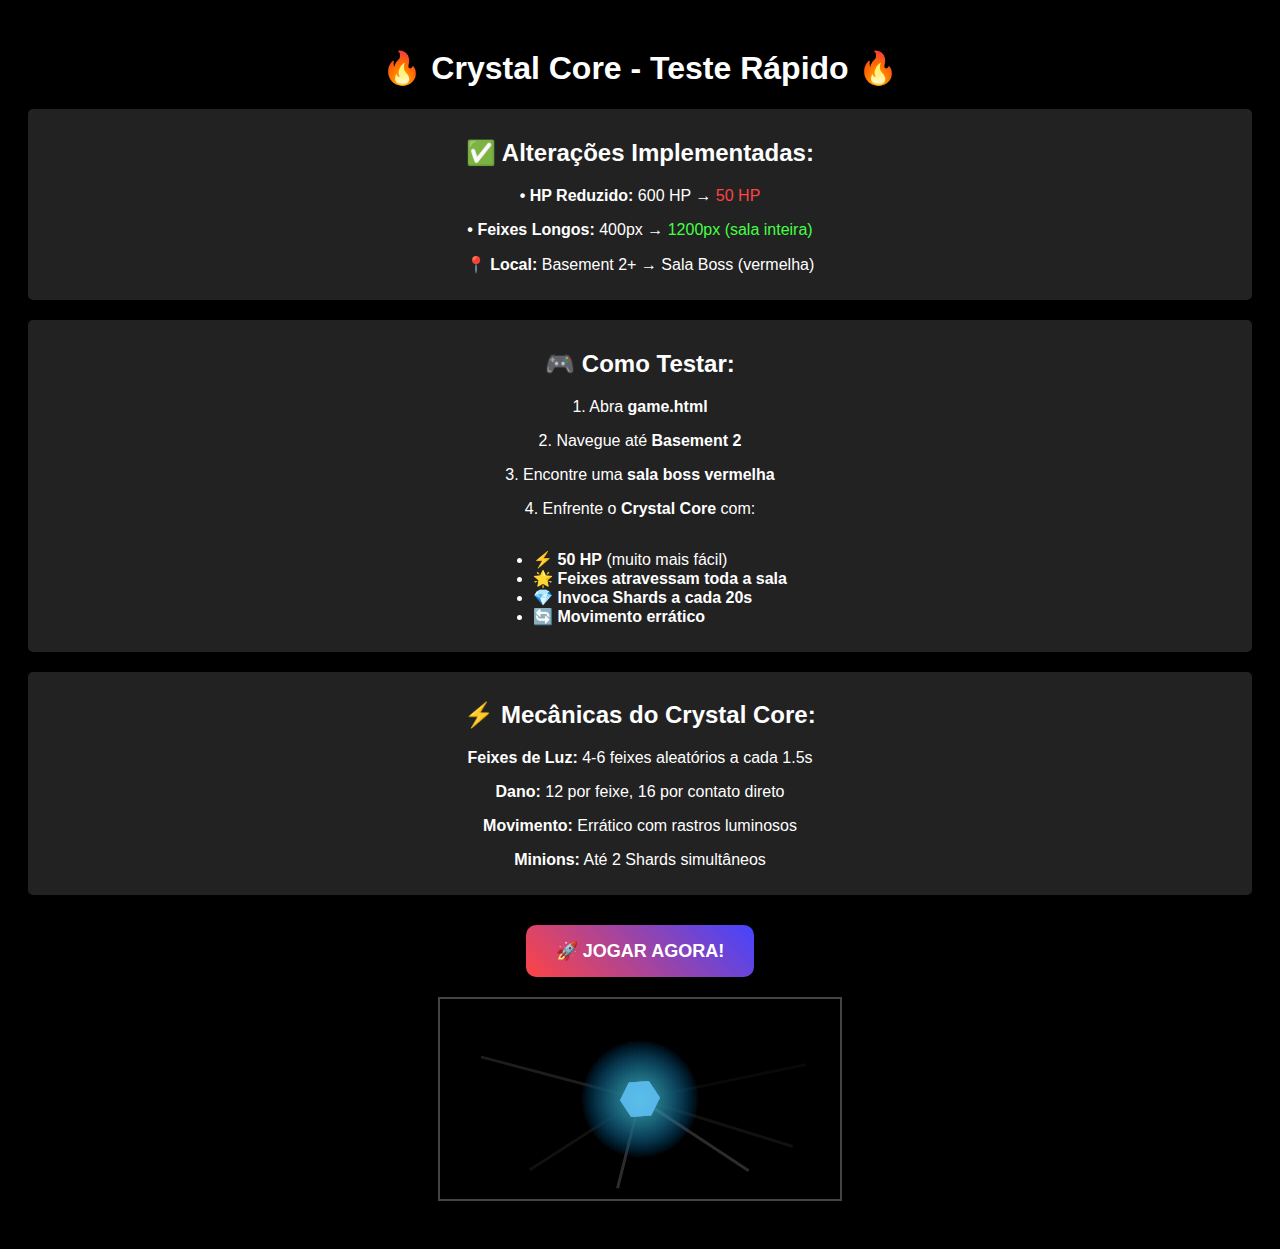
<file: test-crystal-core.html>
<!DOCTYPE html>
<html lang="pt-BR">
<head>
    <meta charset="UTF-8">
    <meta name="viewport" content="width=1150, initial-scale=1.0">
    <title>Teste Crystal Core - 50 HP + Feixes Longos</title>
    <style>
        body {
            background: #000;
            color: #fff;
            font-family: Arial, sans-serif;
            text-align: center;
            padding: 20px;
        }
        canvas {
            border: 2px solid #444;
            background: #111;
        }
        .info {
            margin: 20px 0;
            padding: 10px;
            background: #222;
            border-radius: 5px;
        }
    </style>
</head>
<body>
    <h1>🔥 Crystal Core - Teste Rápido 🔥</h1>
    
    <div class="info">
        <h2>✅ Alterações Implementadas:</h2>
        <p><strong>• HP Reduzido:</strong> 600 HP → <span style="color: #ff4444;">50 HP</span></p>
        <p><strong>• Feixes Longos:</strong> 400px → <span style="color: #44ff44;">1200px (sala inteira)</span></p>
        <p><strong>📍 Local:</strong> Basement 2+ → Sala Boss (vermelha)</p>
    </div>

    <div class="info">
        <h2>🎮 Como Testar:</h2>
        <p>1. Abra <strong>game.html</strong></p>
        <p>2. Navegue até <strong>Basement 2</strong></p>
        <p>3. Encontre uma <strong>sala boss vermelha</strong></p>
        <p>4. Enfrente o <strong>Crystal Core</strong> com:</p>
        <ul style="text-align: left; display: inline-block;">
            <li>⚡ <strong>50 HP</strong> (muito mais fácil)</li>
            <li>🌟 <strong>Feixes atravessam toda a sala</strong></li>
            <li>💎 <strong>Invoca Shards a cada 20s</strong></li>
            <li>🔄 <strong>Movimento errático</strong></li>
        </ul>
    </div>

    <div class="info">
        <h2>⚡ Mecânicas do Crystal Core:</h2>
        <p><strong>Feixes de Luz:</strong> 4-6 feixes aleatórios a cada 1.5s</p>
        <p><strong>Dano:</strong> 12 por feixe, 16 por contato direto</p>
        <p><strong>Movimento:</strong> Errático com rastros luminosos</p>
        <p><strong>Minions:</strong> Até 2 Shards simultâneos</p>
    </div>

    <div style="margin-top: 30px;">
        <a href="game.html" style="
            display: inline-block;
            padding: 15px 30px;
            background: linear-gradient(45deg, #ff4444, #4444ff);
            color: white;
            text-decoration: none;
            border-radius: 10px;
            font-size: 18px;
            font-weight: bold;
            transition: transform 0.2s;
        " onmouseover="this.style.transform='scale(1.1)'" onmouseout="this.style.transform='scale(1)'">
            🚀 JOGAR AGORA!
        </a>
    </div>

    <script>
        // Animação simples de fundo
        const canvas = document.createElement('canvas');
        canvas.width = 400;
        canvas.height = 200;
        canvas.style.margin = '20px auto';
        canvas.style.display = 'block';
        document.body.appendChild(canvas);
        
        const ctx = canvas.getContext('2d');
        
        function animate() {
            ctx.fillStyle = 'rgba(0, 0, 0, 0.1)';
            ctx.fillRect(0, 0, 400, 200);
            
            // Simular Crystal Core
            const centerX = 200;
            const centerY = 100;
            const time = Date.now() / 1000;
            
            // Aura pulsante
            const pulse = 0.7 + Math.sin(time * 3) * 0.3;
            const gradient = ctx.createRadialGradient(centerX, centerY, 0, centerX, centerY, 60);
            gradient.addColorStop(0, `rgba(100, 255, 255, ${pulse * 0.3})`);
            gradient.addColorStop(1, 'rgba(0, 150, 255, 0)');
            
            ctx.fillStyle = gradient;
            ctx.beginPath();
            ctx.arc(centerX, centerY, 60, 0, Math.PI * 2);
            ctx.fill();
            
            // Cristal hexagonal
            ctx.save();
            ctx.translate(centerX, centerY);
            ctx.rotate(time * 0.5);
            
            ctx.fillStyle = `rgba(100, 200, 255, ${pulse})`;
            ctx.beginPath();
            for (let i = 0; i < 6; i++) {
                const angle = (i / 6) * Math.PI * 2;
                const x = Math.cos(angle) * 20;
                const y = Math.sin(angle) * 20;
                if (i === 0) ctx.moveTo(x, y);
                else ctx.lineTo(x, y);
            }
            ctx.closePath();
            ctx.fill();
            
            ctx.restore();
            
            // Feixes ocasionais
            if (Math.random() < 0.1) {
                const angle = Math.random() * Math.PI * 2;
                ctx.strokeStyle = `rgba(255, 255, 255, ${Math.random() * 0.8 + 0.2})`;
                ctx.lineWidth = 3;
                ctx.beginPath();
                ctx.moveTo(centerX, centerY);
                ctx.lineTo(
                    centerX + Math.cos(angle) * 180,
                    centerY + Math.sin(angle) * 90
                );
                ctx.stroke();
            }
            
            requestAnimationFrame(animate);
        }
        animate();
    </script>
</body>
</html>
</file>
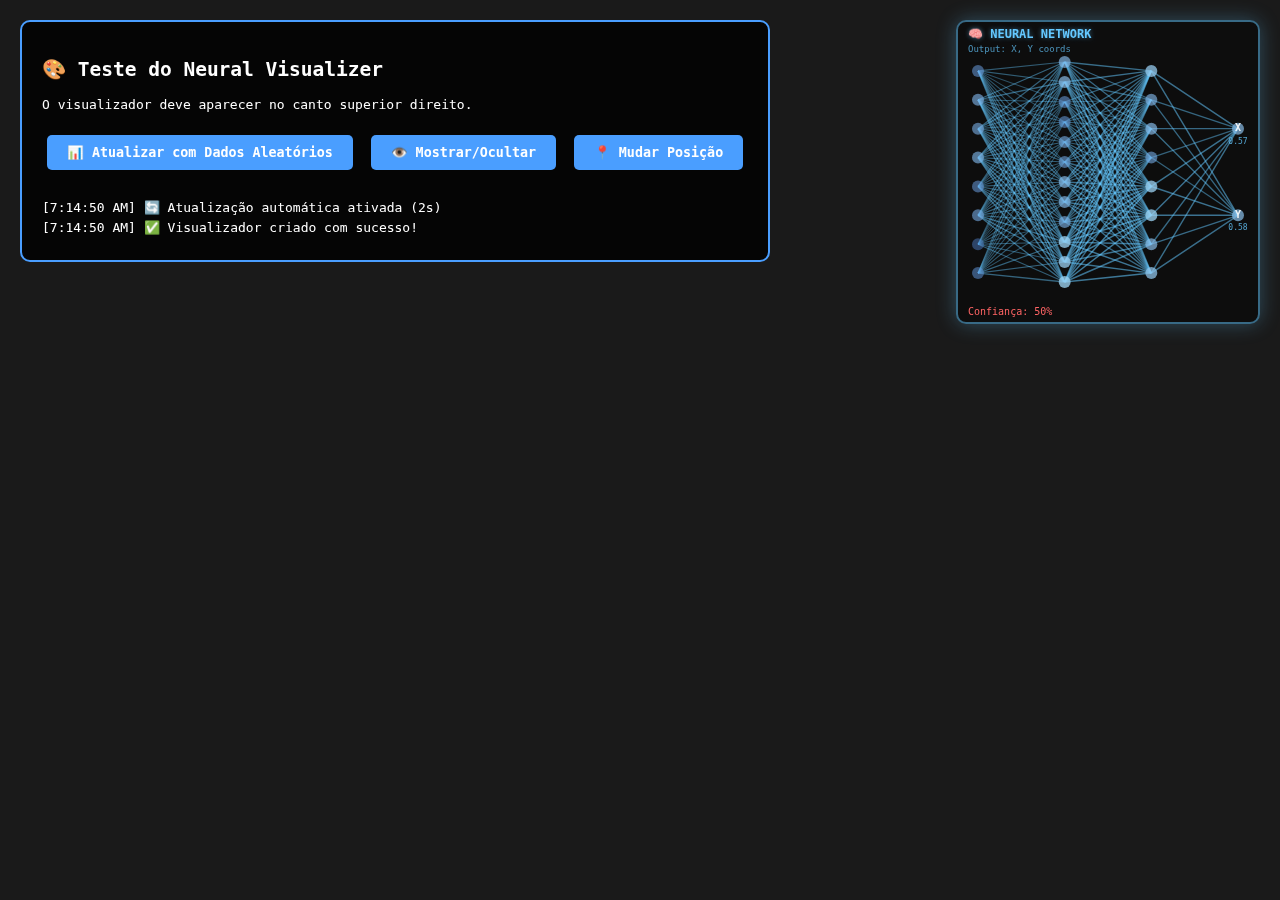
<file: test-neural-viz.html>
<!DOCTYPE html>
<html lang="pt-BR">
<head>
    <meta charset="UTF-8">
    <meta name="viewport" content="width=device-width, initial-scale=1.0">
    <title>Teste - Neural Visualizer</title>
    <style>
        body {
            margin: 0;
            padding: 20px;
            background: #1a1a1a;
            color: white;
            font-family: monospace;
        }
        #info {
            position: fixed;
            top: 20px;
            left: 20px;
            background: rgba(0,0,0,0.8);
            padding: 20px;
            border: 2px solid #4a9eff;
            border-radius: 10px;
            z-index: 10000;
        }
        button {
            margin: 10px 5px;
            padding: 10px 20px;
            background: #4a9eff;
            border: none;
            border-radius: 5px;
            color: white;
            cursor: pointer;
            font-family: monospace;
            font-weight: bold;
        }
        button:hover {
            background: #5ab0ff;
        }
    </style>
</head>
<body>
    <div id="info">
        <h2>🎨 Teste do Neural Visualizer</h2>
        <p>O visualizador deve aparecer no canto superior direito.</p>
        <button onclick="testUpdate()">📊 Atualizar com Dados Aleatórios</button>
        <button onclick="testToggle()">👁️ Mostrar/Ocultar</button>
        <button onclick="testPosition()">📍 Mudar Posição</button>
        <div id="log" style="margin-top: 20px; max-height: 400px; overflow-y: auto;"></div>
    </div>

    <script type="module">
        import { NeuralNetworkVisualizer } from './src/utils/neural-visualizer.js';

        // Criar visualizador
        console.log('🚀 Criando Neural Network Visualizer...');
        window.neuralViz = new NeuralNetworkVisualizer({
            width: 300,
            height: 300,
            position: 'top-right'
        });
        
        addLog('✅ Visualizador criado com sucesso!');
        
        // Testar atualização automática
        setInterval(() => {
            const data = generateRandomData();
            const confidence = Math.random();
            window.neuralViz.updateOverlay(data, confidence);
        }, 2000);
        
        addLog('🔄 Atualização automática ativada (2s)');
        
        // Função para gerar dados aleatórios
        function generateRandomData() {
            return [
                { neurons: Array(8).fill(0).map(() => ({ activation: Math.random() })) },
                { neurons: Array(12).fill(0).map(() => ({ activation: Math.random() })) },
                { neurons: Array(8).fill(0).map(() => ({ activation: Math.random() })) },
                { neurons: Array(2).fill(0).map(() => ({ activation: Math.random() })) }
            ];
        }
        
        // Funções para botões
        window.testUpdate = function() {
            const data = generateRandomData();
            const confidence = Math.random();
            window.neuralViz.updateOverlay(data, confidence);
            addLog(`📊 Atualizado com confiança: ${(confidence * 100).toFixed(1)}%`);
        };
        
        window.testToggle = function() {
            window.neuralViz.toggle();
            addLog('👁️ Visualizador alternado');
        };
        
        window.testPosition = function() {
            const positions = ['top-left', 'top-right', 'bottom-left', 'bottom-right'];
            const newPos = positions[Math.floor(Math.random() * positions.length)];
            window.neuralViz.setPosition(newPos);
            addLog(`📍 Posição mudada para: ${newPos}`);
        };
        
        function addLog(message) {
            const logDiv = document.getElementById('log');
            const entry = document.createElement('div');
            entry.textContent = `[${new Date().toLocaleTimeString()}] ${message}`;
            entry.style.marginBottom = '5px';
            logDiv.insertBefore(entry, logDiv.firstChild);
        }
    </script>
</body>
</html>
</file>
